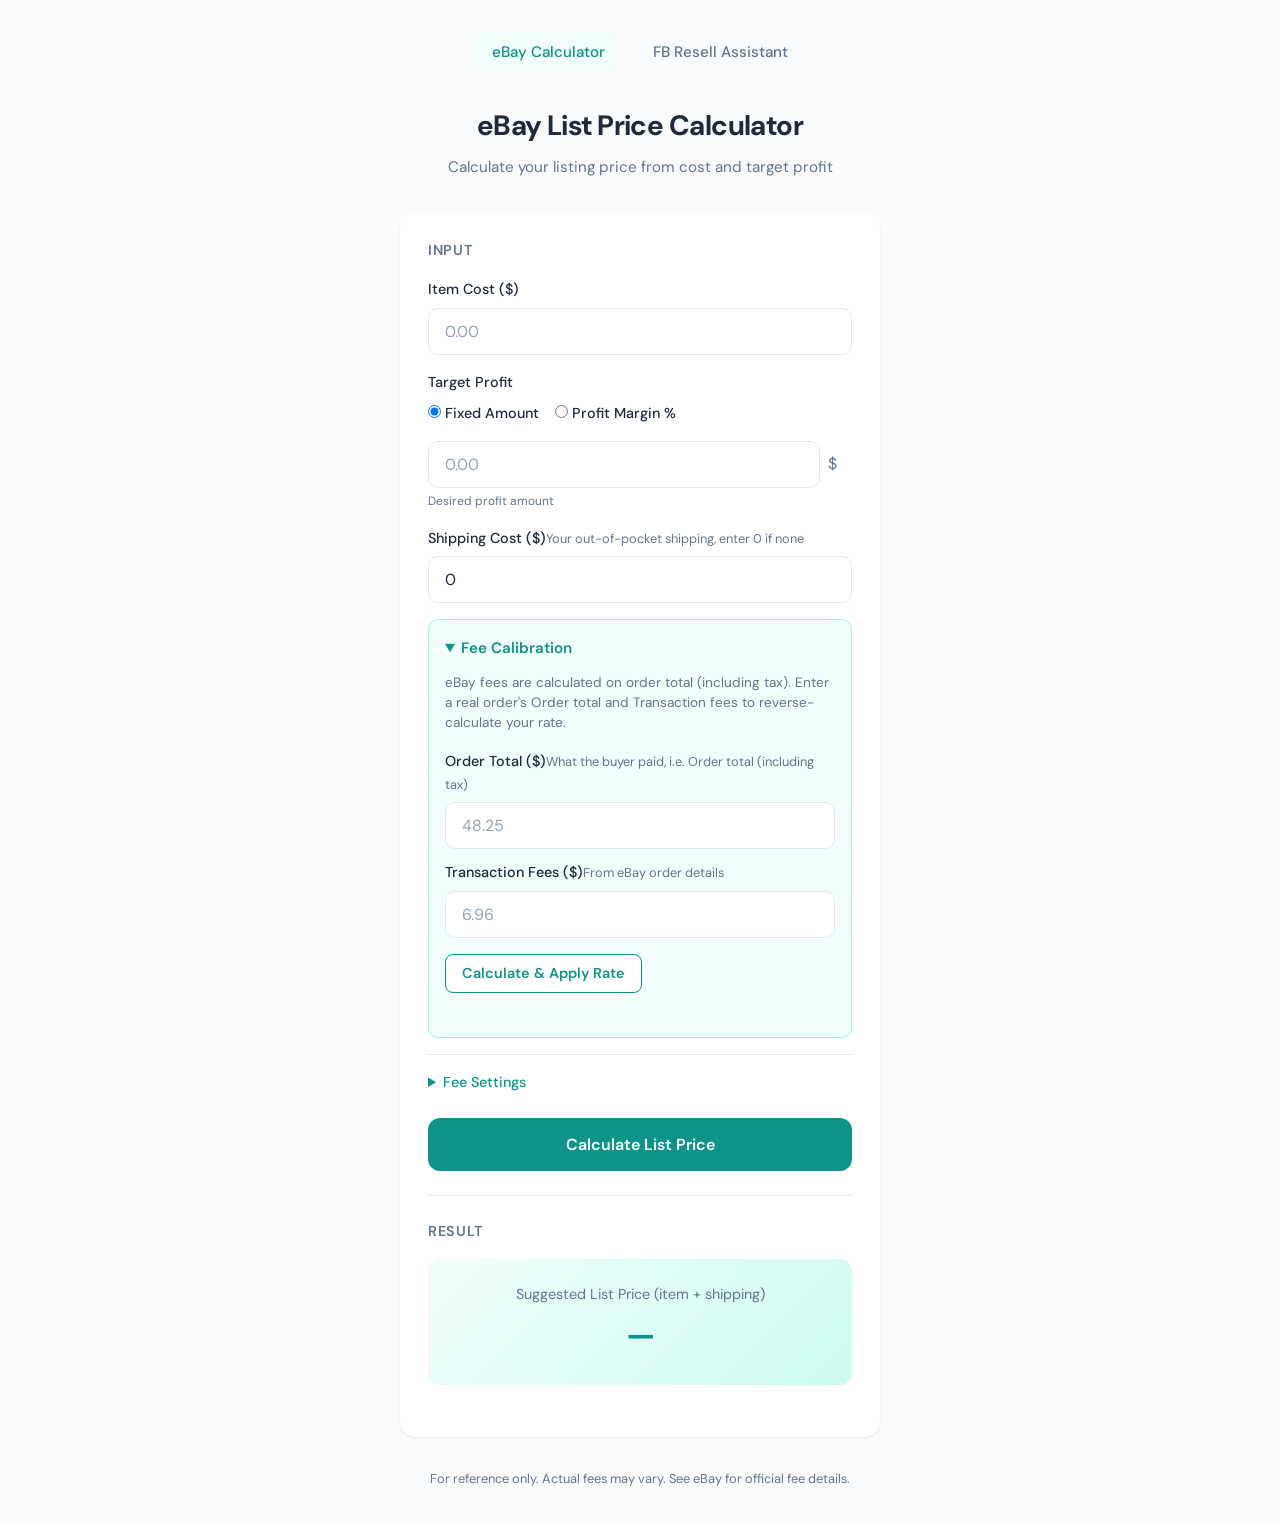
<file: index.html>
<!DOCTYPE html>
<html lang="en">
<head>
  <meta charset="UTF-8">
  <meta name="viewport" content="width=device-width, initial-scale=1.0">
  <title>eBay List Price Calculator</title>
  <link rel="stylesheet" href="style.css">
</head>
<body>
  <nav class="app-nav">
    <a href="index.html" class="nav-link active">eBay Calculator</a>
    <a href="fb-assistant.html" class="nav-link">FB Resell Assistant</a>
  </nav>

  <div class="container">
    <header>
      <h1>eBay List Price Calculator</h1>
      <p class="subtitle">Calculate your listing price from cost and target profit</p>
    </header>

    <main>
      <section class="inputs">
        <h2>Input</h2>
        
        <div class="form-group">
          <label for="cost">Item Cost ($)</label>
          <input type="number" id="cost" placeholder="0.00" step="0.01" min="0" required>
        </div>

        <div class="form-group profit-mode-group">
          <label>Target Profit</label>
          <div class="profit-mode-toggle">
            <label class="radio-label">
              <input type="radio" name="profitMode" value="amount" checked>
              <span>Fixed Amount</span>
            </label>
            <label class="radio-label">
              <input type="radio" name="profitMode" value="percent">
              <span>Profit Margin %</span>
            </label>
          </div>
          <div class="profit-input-wrap">
            <input type="number" id="profit" placeholder="0.00" step="0.01" min="0">
            <span class="profit-unit" id="profitUnit">$</span>
          </div>
          <span class="input-hint" id="profitHint">Desired profit amount</span>
        </div>

        <div class="form-group">
          <label for="shipping">Shipping Cost ($)<span class="hint">Your out-of-pocket shipping, enter 0 if none</span></label>
          <input type="number" id="shipping" placeholder="0.00" step="0.01" min="0" value="0">
        </div>

        <details class="calibration-section" open>
          <summary>Fee Calibration</summary>
          <p class="calibration-desc">eBay fees are calculated on order total (including tax). Enter a real order's Order total and Transaction fees to reverse-calculate your rate.</p>
          <div class="calibration-fields">
            <div class="form-group">
              <label for="calSaleAmount">Order Total ($)<span class="hint">What the buyer paid, i.e. Order total (including tax)</span></label>
              <input type="number" id="calSaleAmount" placeholder="48.25" step="0.01" min="0">
            </div>
            <div class="form-group">
              <label for="calFees">Transaction Fees ($)<span class="hint">From eBay order details</span></label>
              <input type="number" id="calFees" placeholder="6.96" step="0.01" min="0">
            </div>
            <button type="button" id="applyCalibration" class="btn-calibrate">Calculate & Apply Rate</button>
            <p class="calibration-result" id="calibrationResult"></p>
          </div>
        </details>

        <details class="fee-advanced">
          <summary>Fee Settings</summary>
          <div class="fee-simple">
            <div class="form-group">
              <label for="taxRate">Estimated Tax Rate (%)<span class="hint">Optional; most US states ~7–8%. Use 0 for tax-free estimate</span></label>
              <input type="number" id="taxRate" placeholder="0" step="0.5" min="0" max="20" value="0">
            </div>
            <div class="form-group">
              <label for="transactionFee">Transaction Fee Rate (%)</label>
              <input type="number" id="transactionFee" placeholder="15.3" step="0.01" min="0" max="100" value="15.3">
              <span class="input-hint">Calculated on order total including tax; use calibration above</span>
            </div>
            <div class="form-group">
              <label for="adFee">Promoted Listings Fee (%)<span class="hint">Enter if using Promoted Listings</span></label>
              <input type="number" id="adFee" placeholder="0" step="0.01" min="0" max="100" value="0">
            </div>
          </div>
        </details>
      </section>

      <button type="button" id="calculate" class="btn-calculate">Calculate List Price</button>

      <section class="results" id="results">
        <h2>Result</h2>
        <div class="result-main" id="resultMain">
          <span class="result-label">Suggested List Price (item + shipping)</span>
          <span class="result-value" id="listPrice">—</span>
        </div>
        <div class="result-breakdown" id="resultBreakdown">
          <!-- Populated by JS -->
        </div>
      </section>
    </main>

    <footer>
      <p>For reference only. Actual fees may vary. See eBay for official fee details.</p>
    </footer>
  </div>

  <script src="script.js"></script>
</body>
</html>
</file>
<file: style.css>
@import url('https://fonts.googleapis.com/css2?family=DM+Sans:ital,opsz,wght@0,9..40,400;0,9..40,500;0,9..40,600;0,9..40,700;1,9..40,400&display=swap');

:root {
  --bg: #f8fafc;
  --surface: #ffffff;
  --text: #1e293b;
  --text-muted: #64748b;
  --accent: #0d9488;
  --accent-hover: #0f766e;
  --border: #e2e8f0;
  --shadow: 0 1px 3px rgba(0, 0, 0, 0.08);
  --shadow-lg: 0 10px 40px -10px rgba(13, 148, 136, 0.15);
}

* {
  box-sizing: border-box;
  margin: 0;
  padding: 0;
}

body {
  font-family: 'DM Sans', -apple-system, BlinkMacSystemFont, sans-serif;
  background: var(--bg);
  color: var(--text);
  line-height: 1.6;
  min-height: 100vh;
  padding: 2rem 1rem;
}

.container {
  max-width: 480px;
  margin: 0 auto;
}

header {
  text-align: center;
  margin-bottom: 2rem;
}

h1 {
  font-size: 1.75rem;
  font-weight: 700;
  color: var(--text);
  letter-spacing: -0.02em;
}

.subtitle {
  color: var(--text-muted);
  font-size: 0.95rem;
  margin-top: 0.35rem;
}

main {
  background: var(--surface);
  border-radius: 16px;
  padding: 1.75rem;
  box-shadow: var(--shadow);
}

section {
  margin-bottom: 1.5rem;
}

h2 {
  font-size: 0.9rem;
  font-weight: 600;
  color: var(--text-muted);
  text-transform: uppercase;
  letter-spacing: 0.05em;
  margin-bottom: 1rem;
}

.form-group {
  margin-bottom: 1rem;
}

.form-group label {
  display: block;
  font-size: 0.9rem;
  font-weight: 500;
  color: var(--text);
  margin-bottom: 0.4rem;
}

.form-group .hint {
  font-weight: 400;
  color: var(--text-muted);
  font-size: 0.8rem;
}

input[type="number"] {
  width: 100%;
  padding: 0.75rem 1rem;
  font-size: 1rem;
  font-family: inherit;
  border: 1px solid var(--border);
  border-radius: 10px;
  background: var(--surface);
  color: var(--text);
  transition: border-color 0.2s, box-shadow 0.2s;
}

input[type="number"]:focus {
  outline: none;
  border-color: var(--accent);
  box-shadow: 0 0 0 3px rgba(13, 148, 136, 0.15);
}

input[type="number"]::placeholder {
  color: #94a3b8;
}

.calibration-section {
  margin-top: 1rem;
  padding: 1rem;
  background: #f0fdfa;
  border-radius: 10px;
  border: 1px solid #99f6e4;
}

.calibration-section summary {
  cursor: pointer;
  font-size: 0.95rem;
  color: var(--accent);
  font-weight: 600;
  user-select: none;
}

.calibration-section summary:hover {
  color: var(--accent-hover);
}

.calibration-desc {
  font-size: 0.85rem;
  color: var(--text-muted);
  margin: 0.75rem 0 1rem;
  line-height: 1.5;
}

.calibration-fields .form-group {
  margin-bottom: 0.75rem;
}

.btn-calibrate {
  padding: 0.6rem 1rem;
  font-size: 0.9rem;
  font-weight: 600;
  font-family: inherit;
  color: var(--accent);
  background: white;
  border: 1px solid var(--accent);
  border-radius: 8px;
  cursor: pointer;
  transition: background 0.2s, color 0.2s;
  margin-top: 0.25rem;
}

.btn-calibrate:hover {
  background: var(--accent);
  color: white;
}

.calibration-result {
  font-size: 0.85rem;
  margin-top: 0.75rem;
  padding: 0.5rem 0;
}

.calibration-result.success {
  color: var(--accent);
  font-weight: 500;
}

.calibration-result.error {
  color: #dc2626;
}

.fee-advanced {
  margin-top: 1rem;
  padding-top: 1rem;
  border-top: 1px solid var(--border);
}

.fee-advanced summary {
  cursor: pointer;
  font-size: 0.9rem;
  color: var(--accent);
  font-weight: 500;
  user-select: none;
}

.fee-advanced summary:hover {
  color: var(--accent-hover);
}

.fee-simple {
  margin-top: 1rem;
}

.fee-simple .form-group {
  margin-bottom: 1rem;
}

.input-hint {
  display: block;
  font-size: 0.75rem;
  color: var(--text-muted);
  margin-top: 0.25rem;
}

.profit-mode-group label:first-child {
  margin-bottom: 0.5rem;
}

.profit-mode-toggle {
  display: flex;
  gap: 1rem;
  margin-bottom: 0.5rem;
}

.radio-label {
  display: flex;
  align-items: center;
  gap: 0.35rem;
  cursor: pointer;
  font-size: 0.9rem;
  font-weight: 500;
  color: var(--text);
}

.radio-label input {
  width: auto;
  margin: 0;
}

.profit-input-wrap {
  display: flex;
  align-items: center;
  gap: 0.5rem;
}

.profit-input-wrap input {
  flex: 1;
}

.profit-unit {
  font-size: 1rem;
  color: var(--text-muted);
  min-width: 1.5rem;
}

.btn-calculate {
  width: 100%;
  padding: 1rem 1.5rem;
  font-size: 1rem;
  font-weight: 600;
  font-family: inherit;
  color: white;
  background: var(--accent);
  border: none;
  border-radius: 12px;
  cursor: pointer;
  transition: background 0.2s, transform 0.1s;
  margin-bottom: 1.5rem;
}

.btn-calculate:hover {
  background: var(--accent-hover);
}

.btn-calculate:active {
  transform: scale(0.99);
}

.results {
  padding-top: 1.5rem;
  border-top: 1px solid var(--border);
}

.result-main {
  display: flex;
  flex-direction: column;
  align-items: center;
  padding: 1.5rem;
  background: linear-gradient(135deg, #f0fdfa 0%, #ccfbf1 100%);
  border-radius: 12px;
  margin-bottom: 1rem;
}

.result-label {
  font-size: 0.9rem;
  color: var(--text-muted);
  margin-bottom: 0.25rem;
}

.result-value {
  font-size: 2rem;
  font-weight: 700;
  color: var(--accent);
  letter-spacing: -0.02em;
}

.result-breakdown {
  font-size: 0.9rem;
  color: var(--text-muted);
}

.result-breakdown .row {
  display: flex;
  justify-content: space-between;
  padding: 0.4rem 0;
  border-bottom: 1px solid var(--border);
}

.result-breakdown .row:last-child {
  border-bottom: none;
}

.result-breakdown .row strong {
  color: var(--text);
}

footer {
  text-align: center;
  margin-top: 2rem;
  font-size: 0.8rem;
  color: var(--text-muted);
}

/* App nav */
.app-nav {
  display: flex;
  justify-content: center;
  gap: 1rem;
  margin-bottom: 2rem;
}

.nav-link {
  padding: 0.5rem 1rem;
  font-size: 0.95rem;
  font-weight: 500;
  color: var(--text-muted);
  text-decoration: none;
  border-radius: 8px;
  transition: color 0.2s, background 0.2s;
}

.nav-link:hover {
  color: var(--accent);
}

.nav-link.active {
  color: var(--accent);
  background: #f0fdfa;
}

/* FB Assistant */
.fb-assistant .container {
  max-width: 520px;
}

.upload-section {
  margin-bottom: 1.5rem;
}

.upload-zone {
  border: 2px dashed var(--border);
  border-radius: 16px;
  padding: 2rem;
  text-align: center;
  cursor: pointer;
  transition: border-color 0.2s, background 0.2s;
  background: #fafafa;
}

.upload-zone:hover {
  border-color: var(--accent);
  background: #f0fdfa;
}

.upload-placeholder .upload-icon {
  font-size: 2.5rem;
  display: block;
  margin-bottom: 0.5rem;
}

.upload-placeholder p {
  font-size: 0.95rem;
  color: var(--text-muted);
}

.upload-preview {
  position: relative;
}

.upload-preview img {
  max-width: 100%;
  max-height: 280px;
  border-radius: 12px;
  display: block;
  margin: 0 auto;
}

.btn-remove {
  margin-top: 0.75rem;
  padding: 0.4rem 0.8rem;
  font-size: 0.85rem;
  font-family: inherit;
  color: #dc2626;
  background: #fef2f2;
  border: 1px solid #fecaca;
  border-radius: 8px;
  cursor: pointer;
}

.btn-remove:hover {
  background: #fee2e2;
}

.loading {
  text-align: center;
  padding: 2rem;
}

.spinner {
  width: 40px;
  height: 40px;
  margin: 0 auto 1rem;
  border: 3px solid var(--border);
  border-top-color: var(--accent);
  border-radius: 50%;
  animation: spin 0.8s linear infinite;
}

@keyframes spin {
  to { transform: rotate(360deg); }
}

.loading p {
  color: var(--text-muted);
  font-size: 0.95rem;
}

.error {
  padding: 1rem;
  background: #fef2f2;
  color: #dc2626;
  border-radius: 10px;
  margin-bottom: 1rem;
  font-size: 0.9rem;
}

.fb-results {
  margin-top: 1.5rem;
}

.fb-results h2 {
  margin-top: 1.5rem;
  margin-bottom: 0.75rem;
}

.fb-results h2:first-child {
  margin-top: 0;
}

.result-card {
  background: #f8fafc;
  border-radius: 12px;
  padding: 1.25rem;
  margin-bottom: 1rem;
  font-size: 0.95rem;
}

.result-card .muted {
  color: var(--text-muted);
  font-size: 0.9rem;
  margin: 0.25rem 0;
}

.result-card p {
  margin: 0.35rem 0;
}

.price-tiers {
  display: flex;
  flex-direction: column;
  gap: 0.75rem;
  margin-top: 1rem;
}

.price-tier {
  padding: 0.75rem;
  border-radius: 10px;
  background: white;
  border: 1px solid var(--border);
}

.price-tier.quick {
  border-left: 4px solid #22c55e;
}

.price-tier.normal {
  border-left: 4px solid var(--accent);
}

.price-tier.max {
  border-left: 4px solid #f59e0b;
}

.tier-label {
  font-size: 0.8rem;
  color: var(--text-muted);
  text-transform: uppercase;
  letter-spacing: 0.05em;
}

.tier-value {
  display: block;
  font-size: 1.25rem;
  font-weight: 700;
  color: var(--text);
}

.tier-reason {
  display: block;
  font-size: 0.85rem;
  color: var(--text-muted);
  margin-top: 0.25rem;
}

.copy-card {
  background: #f0fdfa;
  border: 1px solid #99f6e4;
  border-radius: 12px;
  padding: 1.25rem;
}

.copy-block {
  margin-bottom: 1rem;
}

.copy-block:last-of-type {
  margin-bottom: 0;
}

.copy-block label {
  display: block;
  font-size: 0.8rem;
  font-weight: 600;
  color: var(--text-muted);
  text-transform: uppercase;
  letter-spacing: 0.05em;
  margin-bottom: 0.35rem;
}

.copy-row {
  display: flex;
  gap: 0.5rem;
  align-items: flex-start;
}

.copy-row code {
  flex: 1;
  padding: 0.6rem;
  background: white;
  border-radius: 8px;
  font-size: 0.9rem;
  border: 1px solid var(--border);
  overflow-wrap: break-word;
}

.copy-row code.copy-desc {
  white-space: pre-wrap;
  min-height: 4em;
}

.btn-copy {
  flex-shrink: 0;
  padding: 0.5rem 0.9rem;
  font-size: 0.85rem;
  font-weight: 600;
  font-family: inherit;
  color: var(--accent);
  background: white;
  border: 1px solid var(--accent);
  border-radius: 8px;
  cursor: pointer;
  transition: background 0.2s, color 0.2s;
}

.btn-copy:hover {
  background: var(--accent);
  color: white;
}

.btn-copy.copied {
  background: #22c55e;
  border-color: #22c55e;
  color: white;
}

.btn-copy-all {
  width: 100%;
  margin-top: 1rem;
  padding: 0.75rem;
  font-size: 0.95rem;
  font-weight: 600;
  font-family: inherit;
  color: var(--accent);
  background: white;
  border: 2px solid var(--accent);
  border-radius: 10px;
  cursor: pointer;
  transition: background 0.2s, color 0.2s;
}

.btn-copy-all:hover {
  background: var(--accent);
  color: white;
}
</file>
